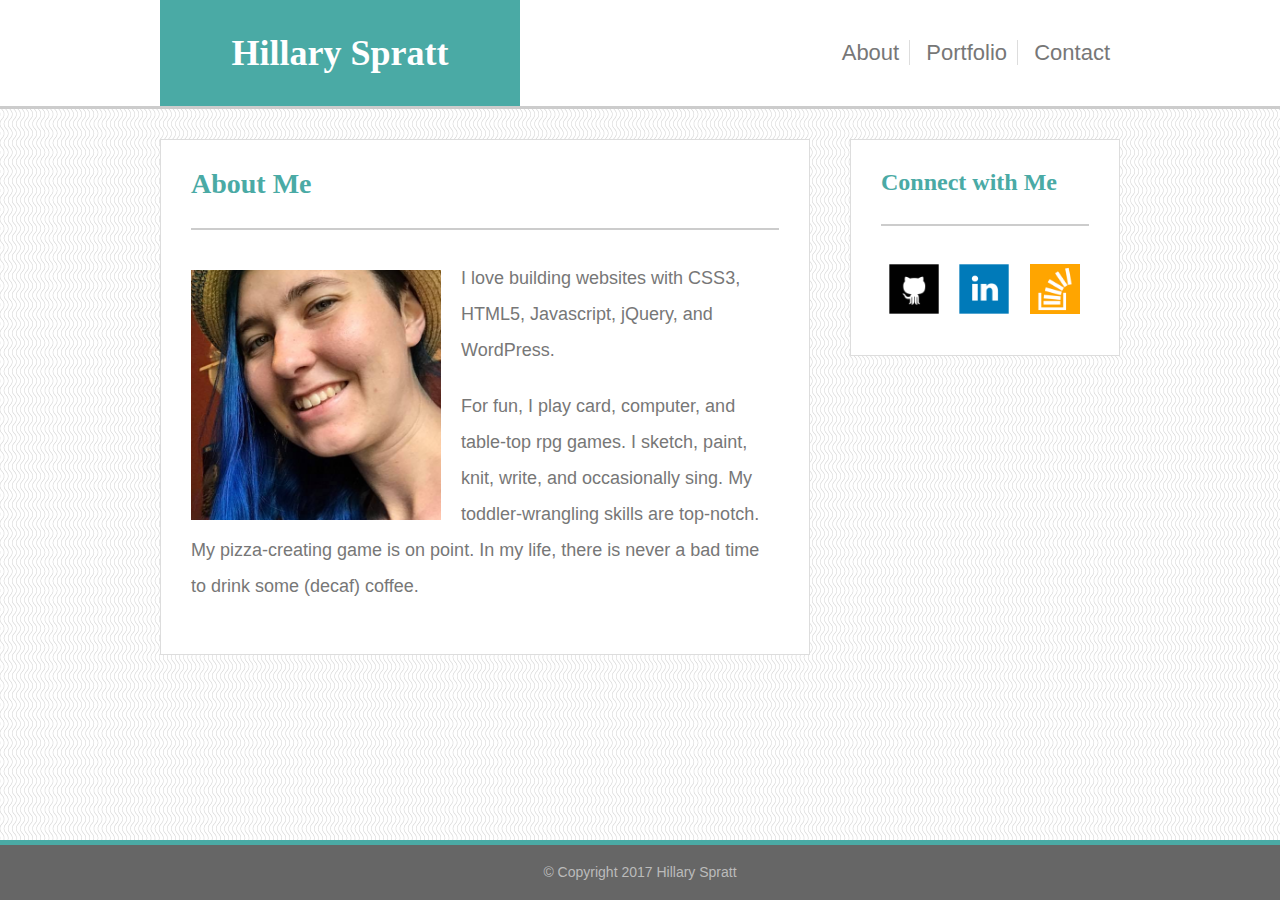
<file: index.html>
<!DOCTYPE html>

<head>
    <title>Hillary Spratt</title>
    <link rel="shortcut icon" href="favicon.ico">
    <link rel="stylesheet" type="text/css" href="assets/css/reset.css">
    <link rel="stylesheet" type="text/css" href="assets/css/style.css">
</head>

<body class="Site">
    <header>
        <div class="centerThis">
            <h1>Hillary Spratt</h1>
            <nav>
                <span class="navLink">
                    <a href="index.html">About</a>
                </span>
                <span class="navLink">
                    <a href="portfolio.html">Portfolio</a>
                </span>
                <span class="navLink">
                    <a href="contact.html">Contact</a>
                </span>
            </nav>
            </nav>
        </div>
    </header>
    <div class="Site-content">
        <div class="contentContainer centerThis">
            <section class="mainContent about">
                <h2>About Me</h2>
                <div class="container">
                    <img class="portrait" src="assets/images/meAndHat.png" height="250" />
                    <p>I love building websites with CSS3, HTML5, Javascript, jQuery, and WordPress.</p>
                    <p>For fun, I play card, computer, and table-top rpg games. I sketch, paint, knit, write, and occasionally sing. My toddler-wrangling skills are top-notch. My pizza-creating game is on point. In my life, there is never a bad time to drink some (decaf) coffee.</p>
                </div>
            </section>
            <aside>
                <h3>Connect with Me</h3>
                <div class="container">
                    <a href="https://github.com/buzzingnat/" target="_blank">
                        <img class="github" alt="github" src="assets/images/github.png" title="github">
                    </a>
                    <a href="https://www.linkedin.com/in/hillary-spratt-978963138/" target="_blank">
                        <img class="linkedin" alt="linkedin" src="assets/images/linkedin.png" title="linkedin">
                    </a>
                    <a href="https://stackoverflow.com/users/8008891/hillary-s" target="_blank">
                        <img class="stackoverflow" alt="stack overflow" src="assets/images/stack-overflow.png" title="stack overflow">
                    </a>
                </div>
            </aside>
        </div>
    </div>
    <footer>
        &copy; Copyright 2017 Hillary Spratt
    </footer>
</body>
</file>
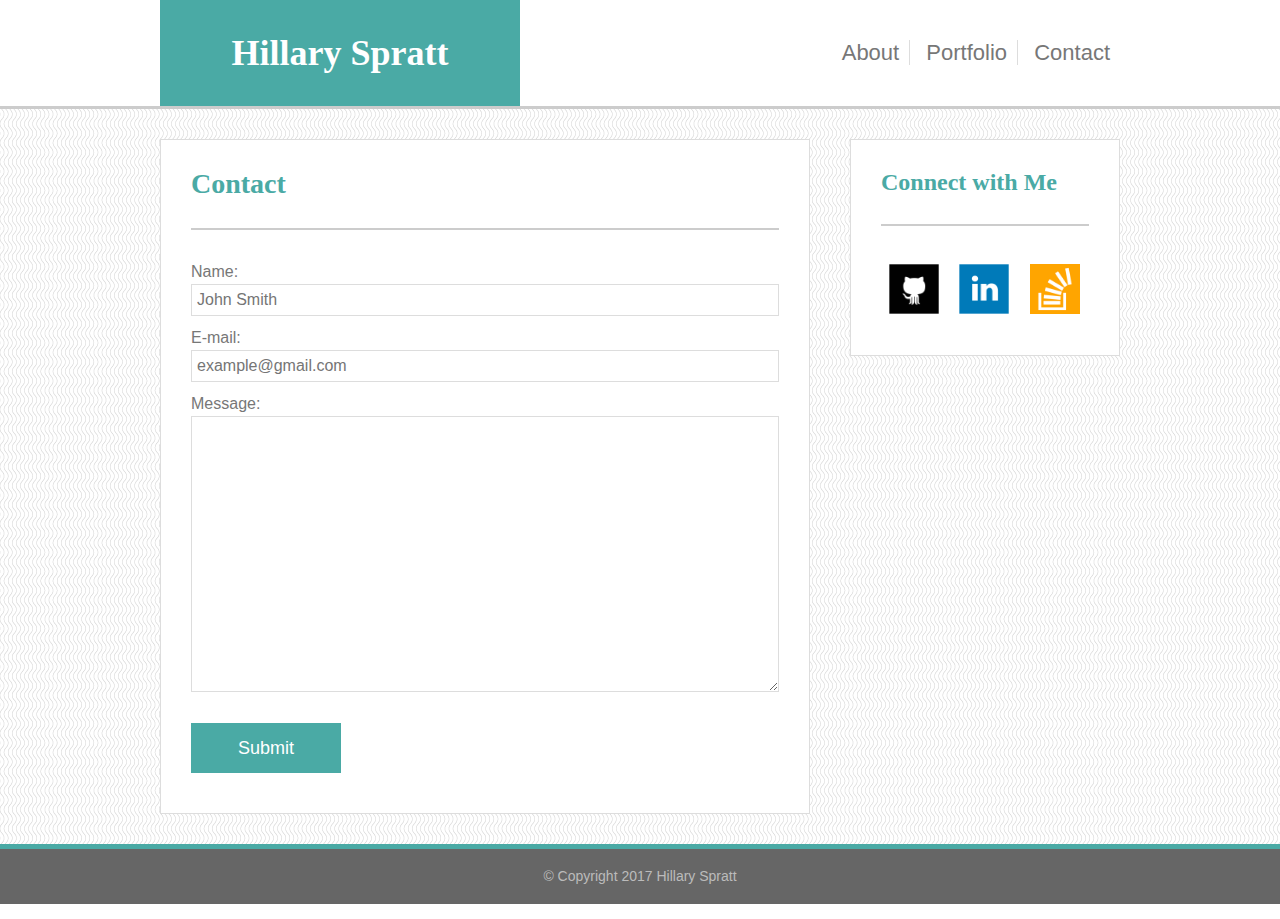
<file: contact.html>
<!DOCTYPE html>

<head>
    <title>Hillary Spratt: Contact</title>
    <link rel="shortcut icon" href="favicon.ico">
    <link rel="stylesheet" type="text/css" href="assets/css/reset.css">
    <link rel="stylesheet" type="text/css" href="assets/css/style.css">
</head>

<body class="Site">
    <header>
        <div class="centerThis">
            <h1>Hillary Spratt</h1>
            <nav>
                <span class="navLink">
                    <a href="index.html">About</a>
                </span>
                <span class="navLink">
                    <a href="portfolio.html">Portfolio</a>
                </span>
                <span class="navLink">
                    <a href="contact.html">Contact</a>
                </span>
            </nav>
        </div>
    </header>
    <div class="Site-content">
        <div class="contentContainer centerThis">
            <section class="mainContent contact">
                <h2>Contact</h2>
                <div class="container">
                    <form action="mailto:someone@example.com" method="post" enctype="text/plain">
                        Name:
                        <br/>
                        <input type="text" name="name" placeholder="John Smith" size="40" />
                        <br/> E-mail:
                        <br/>
                        <input type="email" name="mail" placeholder="example@gmail.com" size="40" />
                        <br/> Message:
                        <br/>
                        <textarea name="message" rows="15" cols="50"></textarea>
                        <br/>
                        <br/>
                        <input class="button" type="submit" value="Submit" />
                    </form>
                </div>
            </section>
            <aside>
                <h3>Connect with Me</h3>
                <div class="container">
                    <a href="https://github.com/buzzingnat/" target="_blank">
                        <img class="github" alt="github" src="assets/images/github.png" title="github">
                    </a>
                    <a href="https://www.linkedin.com/in/hillary-spratt-978963138/" target="_blank">
                        <img class="linkedin" alt="linkedin" src="assets/images/linkedin.png" title="linkedin">
                    </a>
                    <a href="https://stackoverflow.com/users/8008891/hillary-s" target="_blank">
                        <img class="stackoverflow" alt="stack overflow" src="assets/images/stack-overflow.png" title="stack overflow">
                    </a>
                </div>
            </aside>
        </div>
    </div>
    <footer>
        &copy; Copyright 2017 Hillary Spratt
    </footer>
</body>
</file>
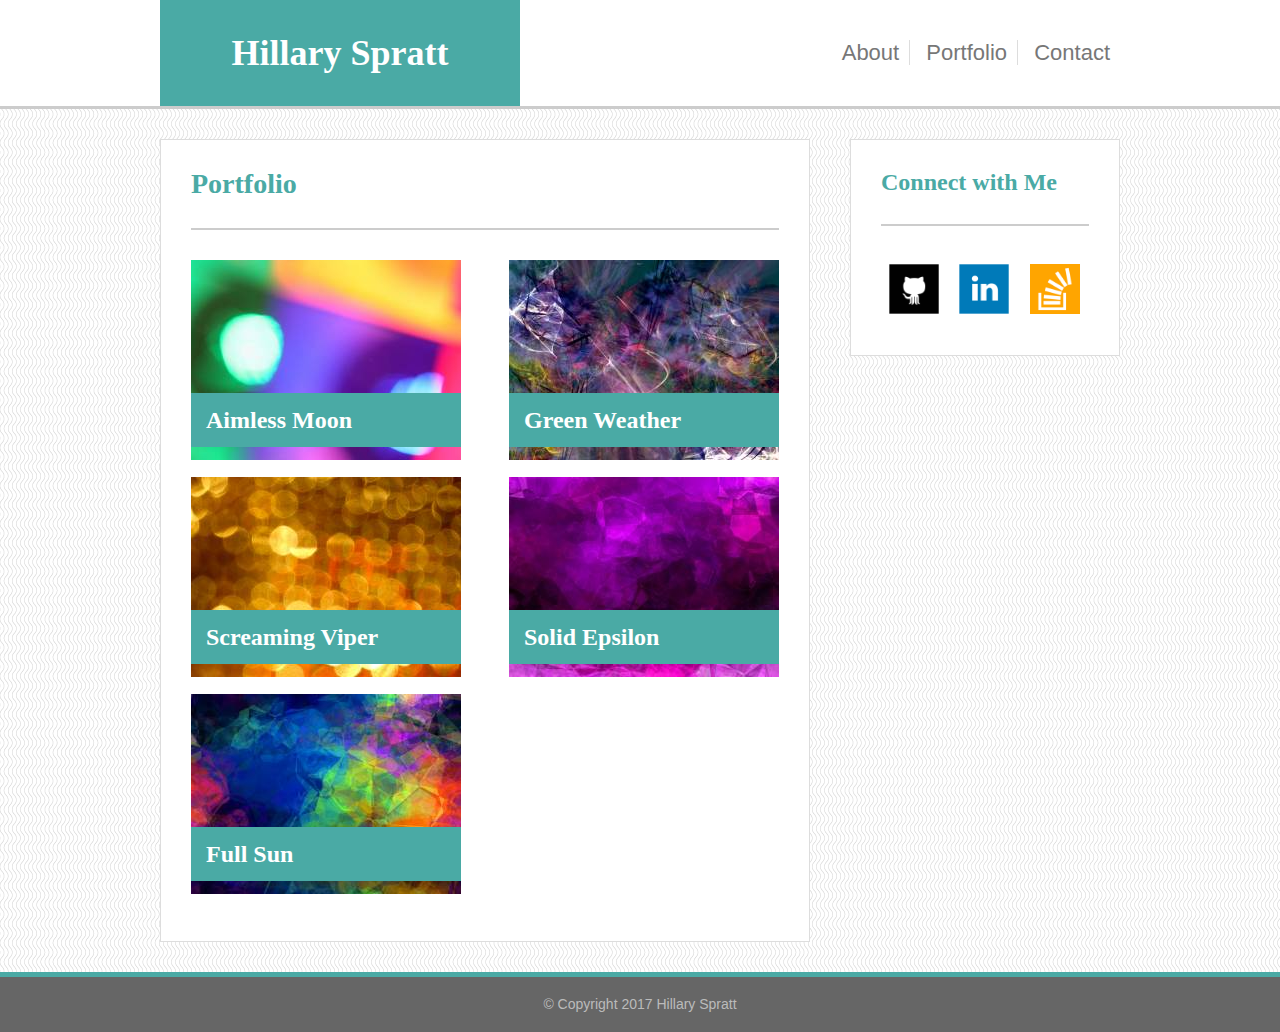
<file: portfolio.html>
<!DOCTYPE html>

<head>
    <title>Hillary Spratt: Portfolio</title>
    <link rel="shortcut icon" href="favicon.ico">
    <link rel="stylesheet" type="text/css" href="assets/css/reset.css">
    <link rel="stylesheet" type="text/css" href="assets/css/style.css">
</head>

<body class="Site">
    <header>
        <div class="centerThis">
            <h1>Hillary Spratt</h1>
            <nav>
                <span class="navLink">
                    <a href="index.html">About</a>
                </span>
                <span class="navLink">
                    <a href="portfolio.html">Portfolio</a>
                </span>
                <span class="navLink">
                    <a href="contact.html">Contact</a>
                </span>
            </nav>
        </div>
    </header>
    <div class="Site-content">
        <div class="contentContainer centerThis">
            <section class="mainContent portfolio">
                <h2>Portfolio</h2>
                <div class="container">
                    <div class="portfolioSection">
                        <img src="assets/images/portfolioFiller-1.jpg" 
                        width="270" 
                        alt="Bright blurry rainbow"
                        title="Bright blurry rainbow">
                        <h3 class="textBanner">
                            <a href="#">Aimless Moon</a>
                        </h3>
                    </div>
                    <div class="portfolioSection">
                        <img src="assets/images/portfolioFiller-2.jpg"
                        width="270" 
                        alt="Dark cloudy rainbow"
                        title="Dark cloudy rainbow">
                        <h3 class="textBanner">
                            <a href="#">Green Weather</a>
                        </h3>
                    </div>
                    <div class="portfolioSection">
                        <img src="assets/images/portfolioFiller-3.jpg"
                        width="270" 
                        alt="Blurry gold dots"
                        title="Blurry gold dots">
                        <h3 class="textBanner">
                            <a href="#">Screaming Viper</a>
                        </h3>
                    </div>
                    <div class="portfolioSection">
                        <img src="assets/images/portfolioFiller-4.jpg"
                        width="270" 
                        alt="Blurry purple polygons"
                        title="Blurry purple polygons">
                        <h3 class="textBanner">
                    <a href="#">Solid Epsilon</a>
                </h3>
                    </div>
                    <div class="portfolioSection">
                        <img src="assets/images/portfolioFiller-5.jpg"
                        width="270" 
                        alt="Blurry rainbow polygons"
                        title="Blurry rainbow polygons">
                        <h3 class="textBanner">
                        <a href="#">Full Sun</a>
                    </h3>
                    </div>
                </div>
            </section>
            <aside>
                <h3>Connect with Me</h3>
                <div class="container">
                    <a href="https://github.com/buzzingnat/" target="_blank">
                        <img class="github" alt="github" src="assets/images/github.png" title="github">
                    </a>
                    <a href="https://www.linkedin.com/in/hillary-spratt-978963138/" target="_blank">
                        <img class="linkedin" alt="linkedin" src="assets/images/linkedin.png" title="linkedin">
                    </a>
                    <a href="https://stackoverflow.com/users/8008891/hillary-s" target="_blank">
                        <img class="stackoverflow" alt="stack overflow" src="assets/images/stack-overflow.png" title="stack overflow">
                    </a>
                </div>
            </aside>
        </div>
    </div>
    <footer>
        &copy; Copyright 2017 Hillary Spratt
    </footer>
</body>
</file>
<file: assets/css/style.css>
/* Change box sizing for all elements */
* {
	box-sizing: border-box;
}

/* Whole or most-of-the-page styles */

body {
	font-family: 'Arial', 'Helvetica Neue', Helvetica, sans-serif;
	background-image: url("../images/vertical-waves/vertical-waves.png");
	color:  #777777;
}

.centerThis {
	width: 960px;
	margin: 0 auto;
}

/* Style that sidebar */

aside {
	width: 270px;
	float: right;
}

aside > .container > a {
	text-decoration: none;
	width: 60px;
    height: 60px;
}

aside > .container > a > img {
	display: inline;
	width: 60px;
	height: 60px;
	padding: 5px;
	position: relative;
	margin: 3px;
}

/* Sidebar hover and click interactions */

aside > .container > a > img:hover, aside > .container > a > img:active {
	display: inline;
	width: 60px;
	height: 60px;
	padding: 0px;
	position: relative;
	margin: 3px;
}


/* Titles need some style love too */

h1, h2, h3, h3 > a {	
	font-family: 'Georgia', Times, "Times New Roman", serif;
	font-weight: 800;
}

h1 {
	background: #4aaaa5;
	color: #ffffff;
	font-size: 36px;
	padding: 35px 35px;
	width: 10em;
	text-align: center;
	display: inline-block;
}

h2, h3 {
	color: #4aaaa5;
	border-bottom: solid 2px #cccccc;
	padding-bottom: 30px;
	margin-bottom: 30px;
}

h2 {
	font-size: 28px;
}

h3 {
	font-size: 24px;
}

h3 > a, .navLink > a {
	text-decoration: none;
	color: #777777;
}

/* Site header */

header {
	position: relative;
	background: #ffffff;
	border-bottom: solid medium #cccccc;
	width: 100%;
	margin-bottom: 30px;
}

/* Navigation menu */

nav {
	position: relative;
	display: inline-block;
    float: right;
    font-size: 22px;
    top: 42px;
}

.navLink {
	padding: 35px 0px;
}

.navLink > a {
	padding: 0px 10px;
	border-right: thin solid #dddddd;
}

.navLink:last-child > a {
	padding: 0px 10px;
	border: none;
}

/* Nav menu hover and click interactions */

.navLink > a:hover, .navLink > a:active {
	color: black;
	padding: 0px 10px;
}

/* Site content */

.contentContainer {
	clear: both;
	min-height: 300px;
}

.mainContent {
	width: 650px;
	margin-right: 30px;
}

.mainContent, aside {
	display: inline-block;
	padding: 30px;
	background: #ffffff;
	border: thin solid #dddddd;
	box-sizing: border-box;
}

p {
	font-size: 18px;
	line-height: 2em;
	margin-bottom: 20px;
}

/* About page */

.portrait {
	float: left;
	margin-right: 20px;
	margin-top: 10px;
}

/* Portfolio page */

.portfolioSection {
	float: left;
	display: inline-block;
}

.portfolioSection:nth-child(odd) {
	clear: both;
}

.portfolioSection:nth-child(even) {
	float: right;
}

.textBanner {
	position: relative;
	border: none;
	background: #4aaaa5;
	padding: 15px;
	margin-top: -70px;
	z-index: 50;
}

.textBanner > a {
	color: #ffffff;
}

/* Contact page */

form {
	line-height: 1.5em;
}

form input {
	height: 2em;
	padding-left: 5px;
	margin-bottom: 10px;
}

form input, form textarea {
	width: 100%;
	font-size: 16px;
	box-sizing: border-box;
	border: thin #dddddd solid;
}

.button {
	padding: 10px 30px;
	background: #4aaaa5;
	border: none;
	color: #ffffff;
	font-size: 18px;
	height: 50px;
    width: 150px;
}

/* Contact page hover and click interactions */

.button:hover {
	border: thin solid #cccccc;
	border-right: solid thin #666666;
	border-bottom: solid thin #666666;
	font-size: 22px;
}

.button:active {
	border: thin solid #cccccc;
	border-top: solid thin #666666;
	border-left: solid thin #666666;
}

/* Footer styling */

footer {
	text-align: center;
	color: #bbbbbb;
	font-size: 14px;
	border-top: thick solid #4aaaa5;
	background: #666666;
	box-sizing: border-box;
	padding-top: 20px;
	height: 60px;
	margin-top: 30px;
}

/* Sticky Footer Flexbox Fix */

.Site {
  display: flex;
  min-height: 100vh;
  flex-direction: column;
}

.Site-content {
  flex: 1;
}
</file>
